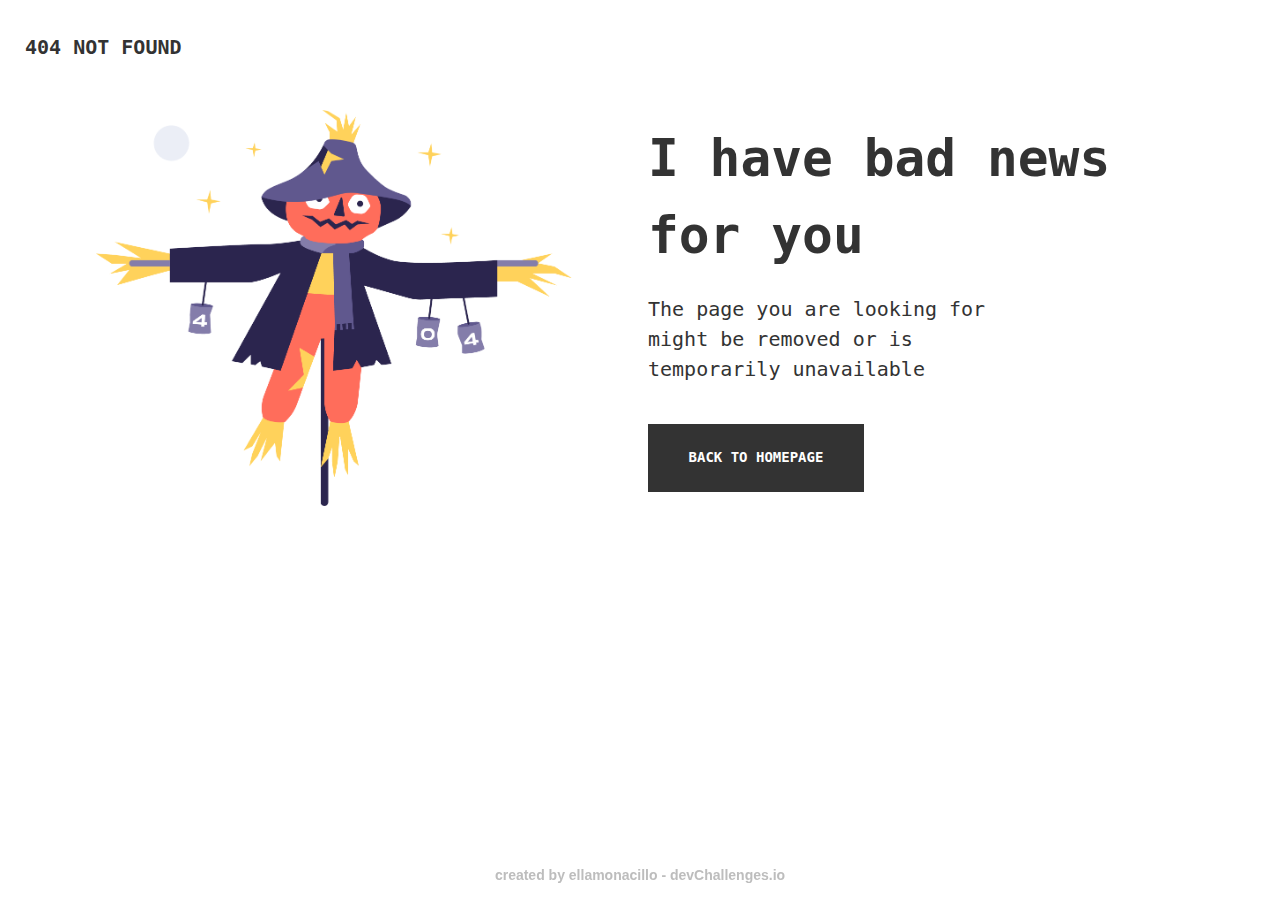
<file: index.html>
<!DOCTYPE html>
<html lang="en">
<head>
    <meta charset="UTF-8">
    <meta name="viewport" content="width=device-width, initial-scale=1.0">

    <title>404 Not Found</title>

    <!---- Google Fonts -->
    <link href="https://fonts.googleapis.com/css?family=Inconsolata|Space+Mono|Montserrat">

    <!--- CSS -->
    <link href="https://www.w3schools.com/w3css/4/w3.css" rel="stylesheet">
    <link href = "css.css" rel="stylesheet">

</head>
<body>

    <h3 class="title">
        404 NOT FOUND
    </h3>

    <div class ="w3-row-padding container">

        <div class="w3-col l6 m6 w3-center first">
            <img class = "image" src = "Scarecrow.png" alt = "scarecrow">
        </div>

        <div class="w3-col l6 m6 second">
            <h1>
                I have bad news for you
            </h1>
    
            <h3>
                <p class="info">The page you are looking for might be removed or is temporarily unavailable</p>
            </h3>
    
            <button class="back" type="button">BACK TO HOMEPAGE</button>
        </div>

    </div>

    <footer>
        <p class="footer-content"> created by ellamonacillo - devChallenges.io</p>
    </footer>
    
</body>
</html>
</file>
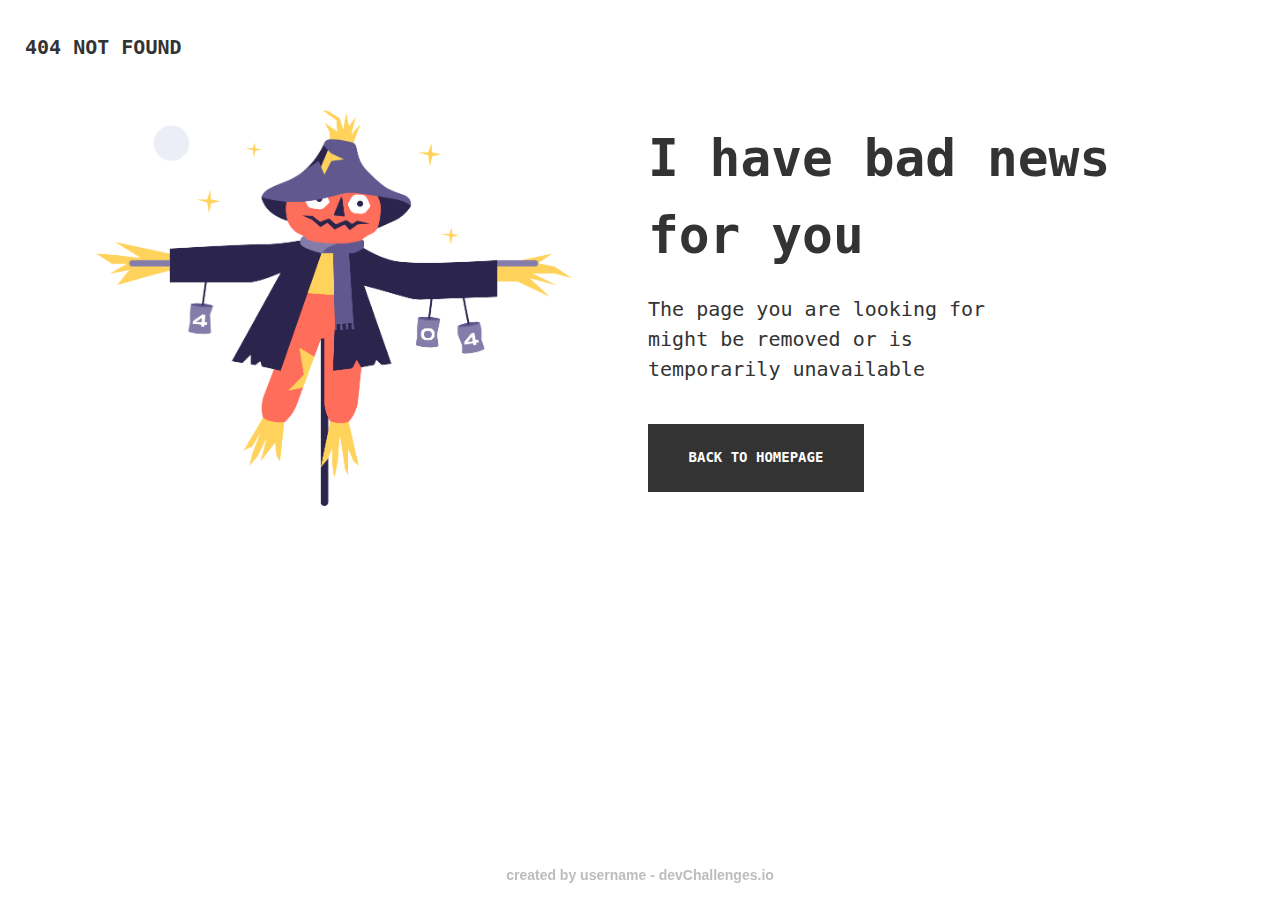
<file: index1.html>
<!DOCTYPE html>
<html lang="en">
<head>
    <meta charset="UTF-8">
    <meta name="viewport" content="width=device-width, initial-scale=1.0">

    <title>404 Not Found</title>

    <!---- Google Fonts -->
    <link href="https://fonts.googleapis.com/css?family=Inconsolata|Space+Mono|Montserrat">

    <!--- CSS -->
    <link href="https://www.w3schools.com/w3css/4/w3.css" rel="stylesheet">
    <link href = "css.css" rel="stylesheet">

</head>
<body>

    <h3 class="title">
        404 NOT FOUND
    </h3>

    <div class ="w3-row-padding container">

        <div class="w3-col l6 m6 w3-center first">
            <img class = "image" src = "Scarecrow.png" alt = "scarecrow">
        </div>

        <div class="w3-col l6 m6 second">
            <h1>
                I have bad news for you
            </h1>
    
            <h3>
                <p class="info">The page you are looking for might be removed or is temporarily unavailable</p>
            </h3>
    
            <button class="back" type="button">BACK TO HOMEPAGE</button>
        </div>

    </div>

    <footer>
        <p class="footer-content"> created by username - devChallenges.io</p>
    </footer>
    
</body>
</html>
</file>
<file: css.css>
body {
    background-color: #FFFFFF;
    color:#333333;
    margin:0;
    padding:0;
    position: relative;
}
.title{
    text-align: left;
    padding: 25px;
    font-weight: 700;
    line-height: 25.18px;
}
.container{
    margin: 25px 20px 25px 20px;
}
img {
    max-height: 100%;
    max-width: 80%;
}
.second{
    max-width:586px;
}
h1{
    font-family: 'Inconsolata', monospace;
    font-size: clamp(38px, 4vw, 54px);
    font-weight: 700;
}
h3 {
    font-family: 'Space Mono', monospace;
    font-size: clamp(14px, 4vw, 20px); 
}
.info{
    font-weight: lighter;
    font-weight: 400;
    max-width: 381px;
}
button{
    font-family: 'Space Mono', monospace;
    font-weight:bolder;
    font-size: 14px;
    margin-top: 20px;
    background-color: #333333;
    color:#FFFFFF;
    width:216px;
    height:68px;
    border: none;
    cursor: pointer;
}
footer{
    position:fixed;
    bottom:0;
    right:0;
    left:0;
    width:100%;
    text-align: center;  
}
.footer-content{
    font-family: 'Montserrat', sans-serif;
    font-weight: 700;
    font-size: 14px;
    color:rgba(189, 189, 189, 1);  
}
</file>
